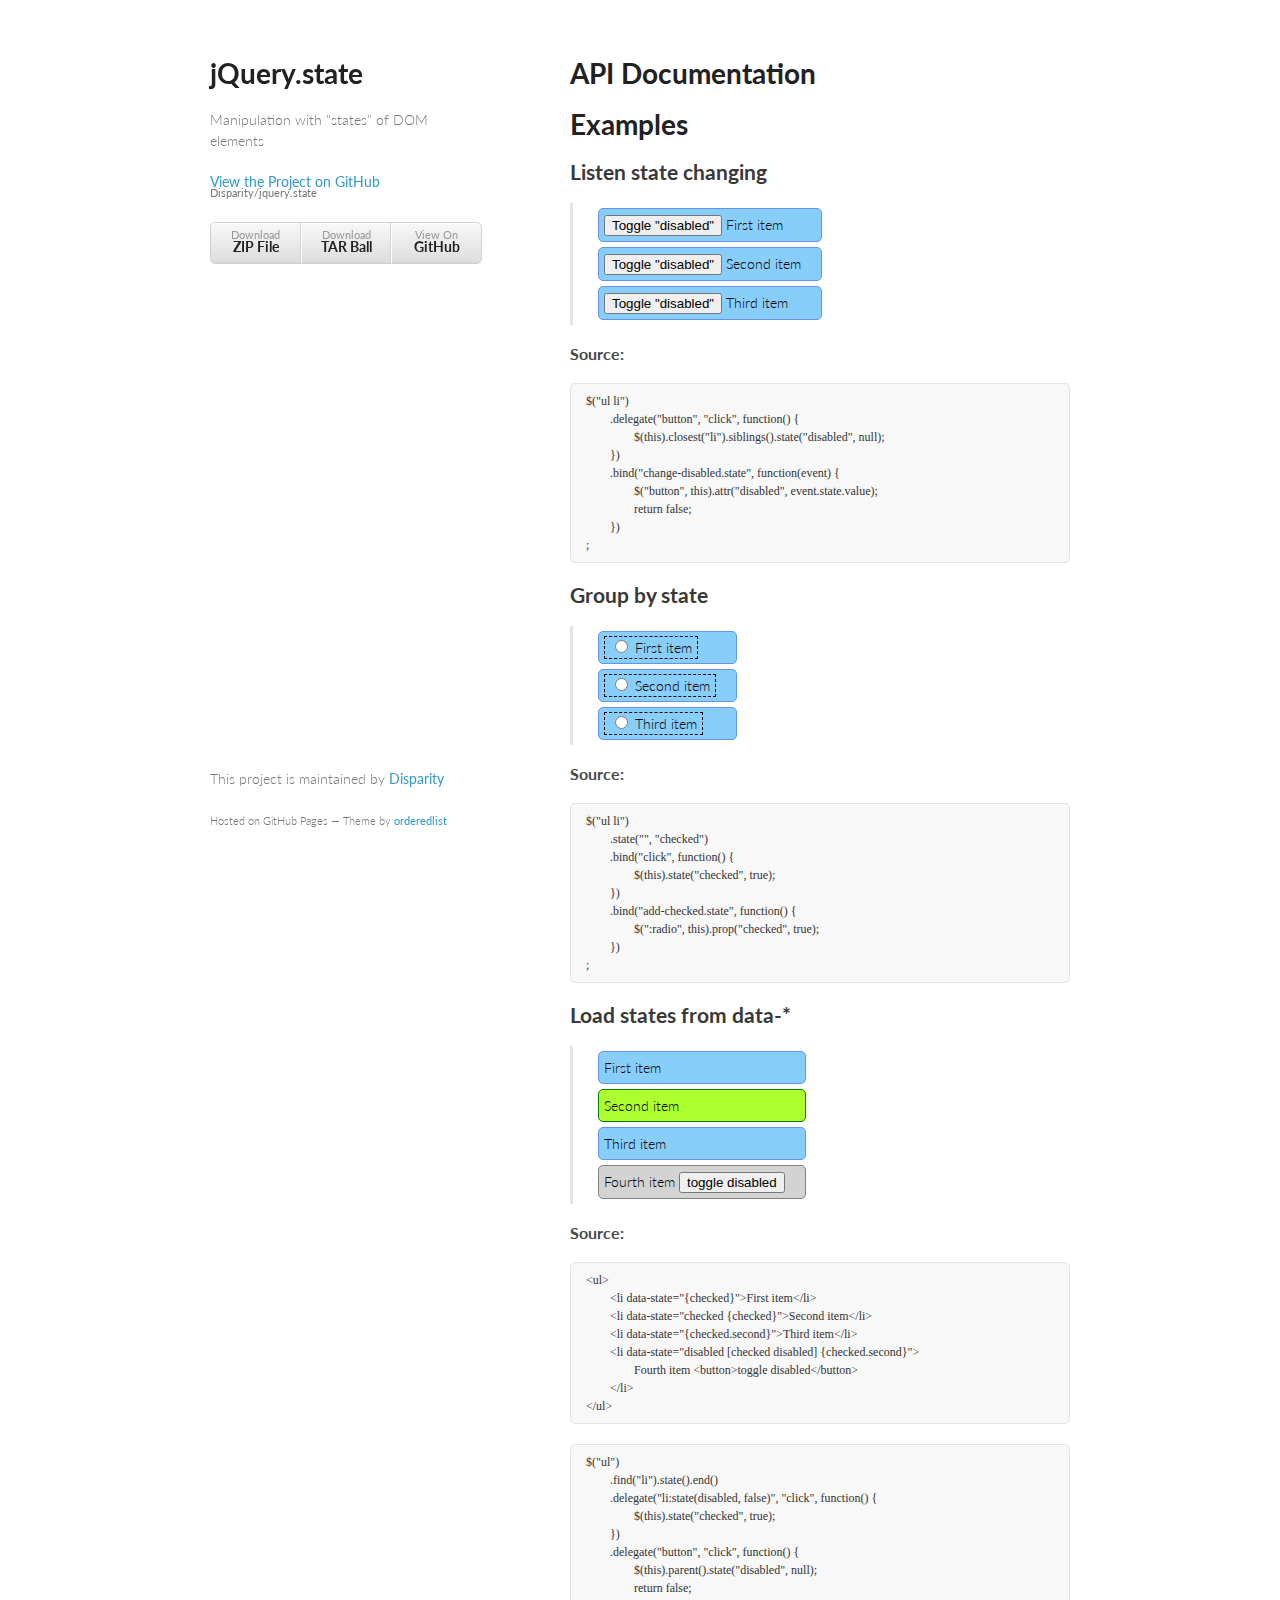
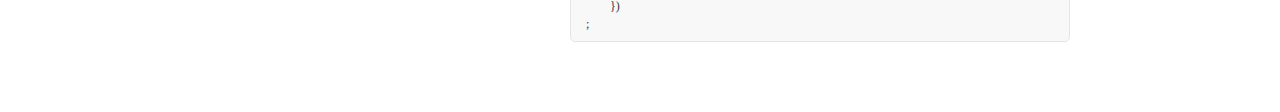
<file: index.html>
<!doctype html>
<html>
  <head>
    <meta charset="utf-8">
    <meta http-equiv="X-UA-Compatible" content="chrome=1">
    <title>jQuery.state by Disparity</title>

    <link rel="stylesheet" href="stylesheets/styles.css">
    <link rel="stylesheet" href="stylesheets/pygment_trac.css">
    <meta name="viewport" content="width=device-width, initial-scale=1, user-scalable=no">
    <!--[if lt IE 9]>
    <script src="//html5shiv.googlecode.com/svn/trunk/html5.js"></script>
    <![endif]-->
	<link rel="stylesheet" href="./demo/demo.css">
	<script src="http://code.jquery.com/jquery-1.9.1.js"></script>
	<script src="state.jquery.js"></script>
	<link rel="stylesheet" href="http://yandex.st/highlightjs/7.3/styles/vs.min.css">
	<script src="http://yandex.st/highlightjs/7.3/highlight.min.js"></script>
	<script type="text/javascript">
		hljs.tabReplace = '    ';
		hljs.initHighlightingOnLoad();
	</script>
  </head>
  <body>
    <div class="wrapper">
      <header>
        <h1>jQuery.state</h1>
        <p>Manipulation with &quot;states&quot; of DOM elements</p>

        <p class="view"><a href="https://github.com/Disparity/jquery.state">View the Project on GitHub <small>Disparity/jquery.state</small></a></p>


        <ul>
          <li><a href="https://github.com/Disparity/jquery.state/zipball/master">Download <strong>ZIP File</strong></a></li>
          <li><a href="https://github.com/Disparity/jquery.state/tarball/master">Download <strong>TAR Ball</strong></a></li>
          <li><a href="https://github.com/Disparity/jquery.state">View On <strong>GitHub</strong></a></li>
        </ul>
      </header>
      <section>
		  <h1>API Documentation</h1>
		  <h1>Examples</h1>
		  <h2>Listen state changing</h2>
		  <div class="b-demo js-listen-state-changing">
			  <ul>
				<li><button>Toggle "disabled"</button> First item</li>
				<li><button>Toggle "disabled"</button> Second item</li>
				<li><button>Toggle "disabled"</button> Third item</li>
			</ul>
		  </div>

		  <script type="text/javascript">
			$(function() {
				$(".js-listen-state-changing ul li")
					.delegate("button", "click", function() {
						$(this).closest("li").siblings().state("disabled", null);
					})
					.bind("change-disabled.state", function(event) {
						$("button", this).attr("disabled", event.state.value);
						return false;
					})
				;
			});
		</script>
		<h3>Source:</h3>
		<pre><code class="javascript">$("ul li")
	.delegate("button", "click", function() {
		$(this).closest("li").siblings().state("disabled", null);
	})
	.bind("change-disabled.state", function(event) {
		$("button", this).attr("disabled", event.state.value);
		return false;
	})
;
</code></pre>

		<h2>Group by state</h2>
		<div class="b-demo js-group-by-state">
			<form>
				<ul>
					<li><label><input type="radio" name="example-group" value="1"> First item</label></li>
					<li><label><input type="radio" name="example-group" value="2"> Second item</label></li>
					<li><label><input type="radio" name="example-group" value="3"> Third item</label></li>
				</ul>
			</form>
		</div>
		<script type="text/javascript">
			$(function() {
				$(".js-group-by-state ul li")
					.state("", "checked")
					.bind("click", function() {
						$(this).state("checked", true);
					})
					.bind("add-checked.state", function() {
						$(":radio", this).prop("checked", true);
					})
				;
			});
		</script>
		<h3>Source:</h3>
		<pre><code class="javascript">$("ul li")
	.state("", "checked")
	.bind("click", function() {
		$(this).state("checked", true);
	})
	.bind("add-checked.state", function() {
		$(":radio", this).prop("checked", true);
	})
;
</code></pre>

		<h2>Load states from data-*</h2>
		<div class="b-demo js-load-states">
			<form>
				<ul>
					<li data-state="{checked}">First item</li>
					<li data-state="checked {checked}">Second item</li>
					<li data-state="{checked.second}">Third item</li>
					<li data-state="disabled [checked disabled] {checked.second}">Fourth item <button>toggle disabled</button></li>
				</ul>
			</form>
		</div>
		<script type="text/javascript">
			$(function() {
				$(".js-load-states ul")
					.find("li").state().end()
					.delegate("li:state(disabled, false)", "click", function() {
						$(this).state("checked", true);
					})
					.delegate("button", "click", function() {
						$(this).parent().state("disabled", null);
						return false;
					})
				;
			});
		</script>
		<h3>Source:</h3>
		<pre><code class="html">&lt;ul&gt;
	&lt;li data-state="{checked}"&gt;First item&lt;/li&gt;
	&lt;li data-state="checked {checked}"&gt;Second item&lt;/li&gt;
	&lt;li data-state="{checked.second}"&gt;Third item&lt;/li&gt;
	&lt;li data-state="disabled [checked disabled] {checked.second}"&gt;
		Fourth item &lt;button&gt;toggle disabled&lt;/button&gt;
	&lt;/li&gt;
&lt;/ul&gt;</code></pre>
		<pre><code class="javascript">$("ul")
	.find("li").state().end()
	.delegate("li:state(disabled, false)", "click", function() {
		$(this).state("checked", true);
	})
	.delegate("button", "click", function() {
		$(this).parent().state("disabled", null);
		return false;
	})
;</code></pre>
      </section>
      <footer>
        <p>This project is maintained by <a href="https://github.com/Disparity">Disparity</a></p>
        <p><small>Hosted on GitHub Pages &mdash; Theme by <a href="https://github.com/orderedlist">orderedlist</a></small></p>
      </footer>
    </div>
    <script src="javascripts/scale.fix.js"></script>
  </body>
</html>
</file>
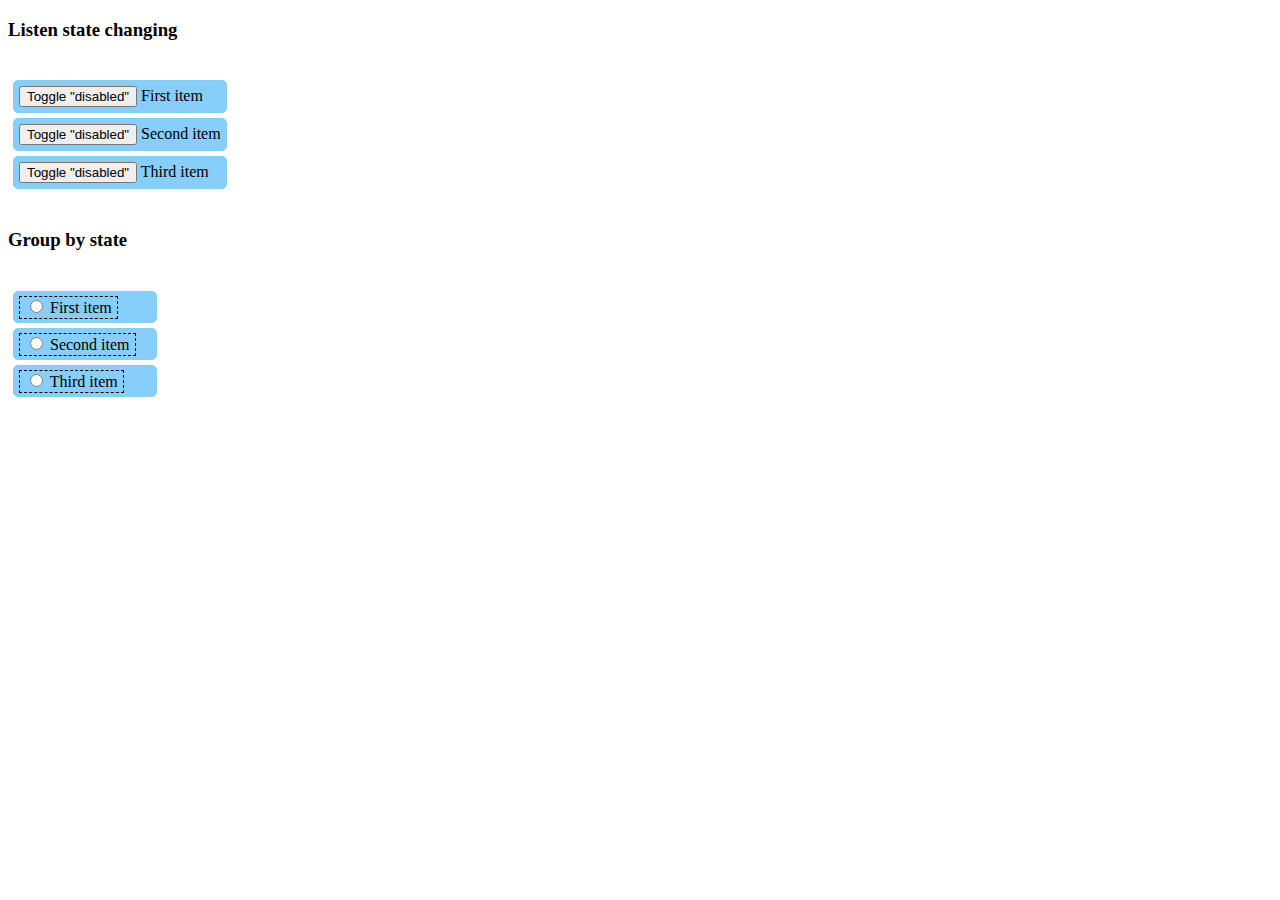
<file: demo.html>
<!DOCTYPE html>
<html>
	<head>
		<title>Extended demo and documentation - in the process.</title>
		<meta http-equiv="Content-Type" content="text/html; charset=UTF-8">
		<script src="http://code.jquery.com/jquery-1.9.1.js"></script>
		<script src="state.jquery.js"></script>
		<style type="text/css">

			ul {
				padding: 0;
				display: inline-block;
			}
			li {
				border-radius: 5px;
				border: 1px solid skyblue;
				background-color: lightskyblue;
				margin: 5px;
				padding: 5px;
				list-style: none;
			}
			li.disabled {
				border-color: grey;
				background-color: lightgrey;
			}
			li.checked {
				border-color: forestgreen;
				background-color: greenyellow;
			}
			.example-group li {
				padding-right: 20px;
			}
			.example-group li label {
				padding: 2px 5px;
				border: 1px dashed;
			}
		</style>
	</head>
	<body>
		<!--div class="js-container" id="container-1">TODO write content <button>Click me!</button></div>
		<div class="js-container" id="container-2">TODO write content <button>Click me!</button></div>
		<div class="js-container" id="container-3" data-state="disabled clicked">TODO write content <button>Click me!</button></div-->

			<h3>Listen state changing</h3>

			<div class="js-example-listen js-example">
				<ul>
					<li><button>Toggle "disabled"</button> First item</li>
					<li><button>Toggle "disabled"</button> Second item</li>
					<li><button>Toggle "disabled"</button> Third item</li>
				</ul>
			</div>
			<script type="text/javascript">
				$(function() {
					$(".js-example-listen")
						.delegate("ul li button", "click", function() {
							$(this).closest("li").siblings().state("disabled", null);
						})
						.delegate("ul li", "change-disabled.state", function(event) {
							$("button", this).attr("disabled", event.state.value);
						})
						;
				});
			</script>

			<h3>Group by state</h3>
			<div class="js-example-group example-group">
				<form>
					<ul>
						<li><label><input type="radio" name="example-group" value="1"> First item</label></li>
						<li><label><input type="radio" name="example-group" value="2"> Second item</label></li>
						<li><label><input type="radio" name="example-group" value="3"> Third item</label></li>
					</ul>
				</form>
			</div>
			<script type="text/javascript">
				$(function() {
					$(".js-example-group")
						.find("ul li").state("", "checked").end()
						.delegate("ul li", "click", function() {
							$(this).state("checked", true);
						})
						.delegate("ul li", "add-checked.state", function() {
							$(":radio", this).prop("checked", true);
						})
						;
				});
			</script>




		<script type="text/javascript">
			$(function() {
				$(document.body)
					.delegate(".js-container", "change.state", function(event) {
						console.log(event.target.id + " " + event.state.name + ": " + event.state.value.toString());
					})
				;

				$(".js-container button")
					.bind("click", function(event) {
						$(this).parent().state("clicked", null);
						$(".js-container button").not(this).parent().state("disabled", null);
					})
				;

				$(".js-container")
					.bind("change-disabled.state", function(event) {
						$("button", this).attr("disabled", event.state.value);
					})
					.state("clicked disabled", "")
					.state()
				;
			});

		</script>
	</body>
</html>
</file>
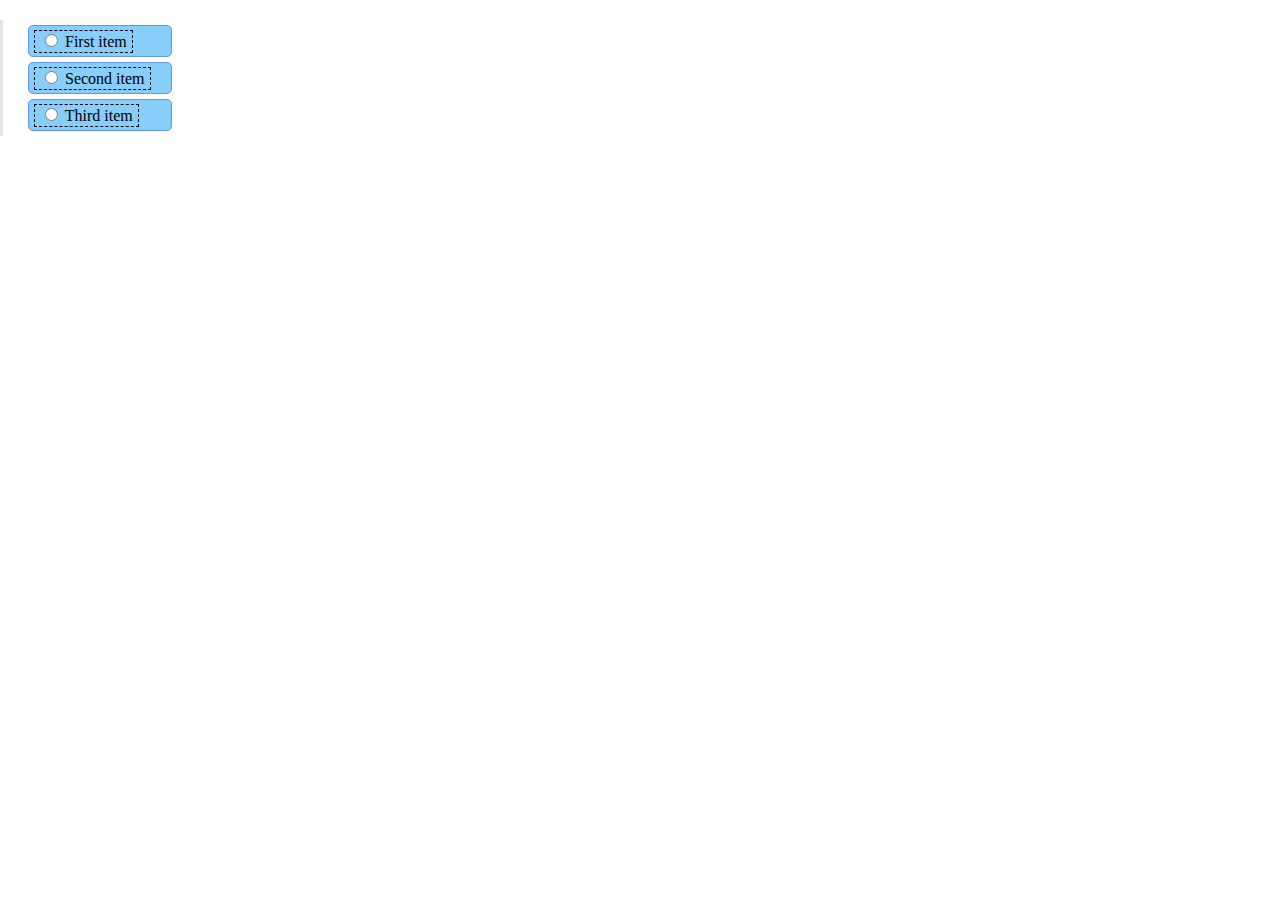
<file: demo/group-by-state.html>
<!DOCTYPE html>
<html>
	<head>
		<title>Group by state</title>
		<meta http-equiv="Content-Type" content="text/html; charset=UTF-8">
		<script src="http://code.jquery.com/jquery-1.9.1.js"></script>
		<script src="../state.jquery.js"></script>
		<link type="text/css" rel="stylesheet" href="demo.css" />
	</head>
	<body class="b-demo">
		<form>
			<ul>
				<li><label><input type="radio" name="example-group" value="1"> First item</label></li>
				<li><label><input type="radio" name="example-group" value="2"> Second item</label></li>
				<li><label><input type="radio" name="example-group" value="3"> Third item</label></li>
			</ul>
		</form>
		<script type="text/javascript">
			$(function() {
				$("ul li")
					.state("", "checked")
					.bind("click", function() {
						$(this).state("checked", true);
					})
					.bind("add-checked.state", function() {
						$(":radio", this).prop("checked", true);
					})
				;
			});
		</script>
	</body>
</html>
</file>
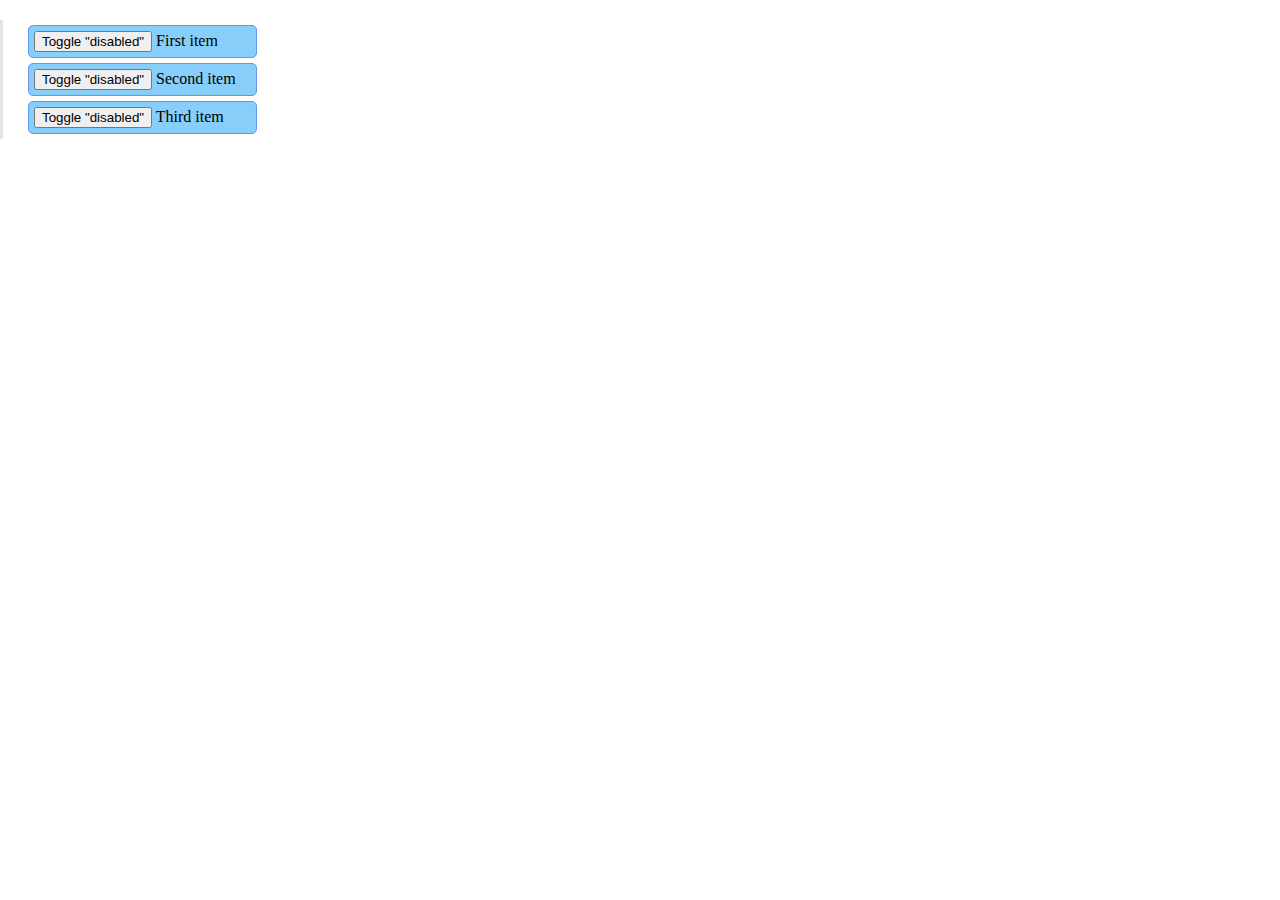
<file: demo/listen-state-changing.html>
<!DOCTYPE html>
<html>
	<head>
		<title>Listen state changing</title>
		<script src="http://code.jquery.com/jquery-1.9.1.js"></script>
		<script src="../state.jquery.js"></script>
		<link type="text/css" rel="stylesheet" href="demo.css" />
		<meta name="description" content="Listen state changing" />
	</head>
	<body class="b-demo">
		<ul>
			<li><button>Toggle "disabled"</button> First item</li>
			<li><button>Toggle "disabled"</button> Second item</li>
			<li><button>Toggle "disabled"</button> Third item</li>
		</ul>
		<script type="text/javascript">
			$(function() {
				$("ul li")
					.delegate("button", "click", function() {
						$(this).closest("li").siblings().state("disabled", null);
					})
					.bind("change-disabled.state", function(event) {
						$("button", this).attr("disabled", event.state.value);
					})
				;
			});
		</script>
	</body>
</html>
</file>
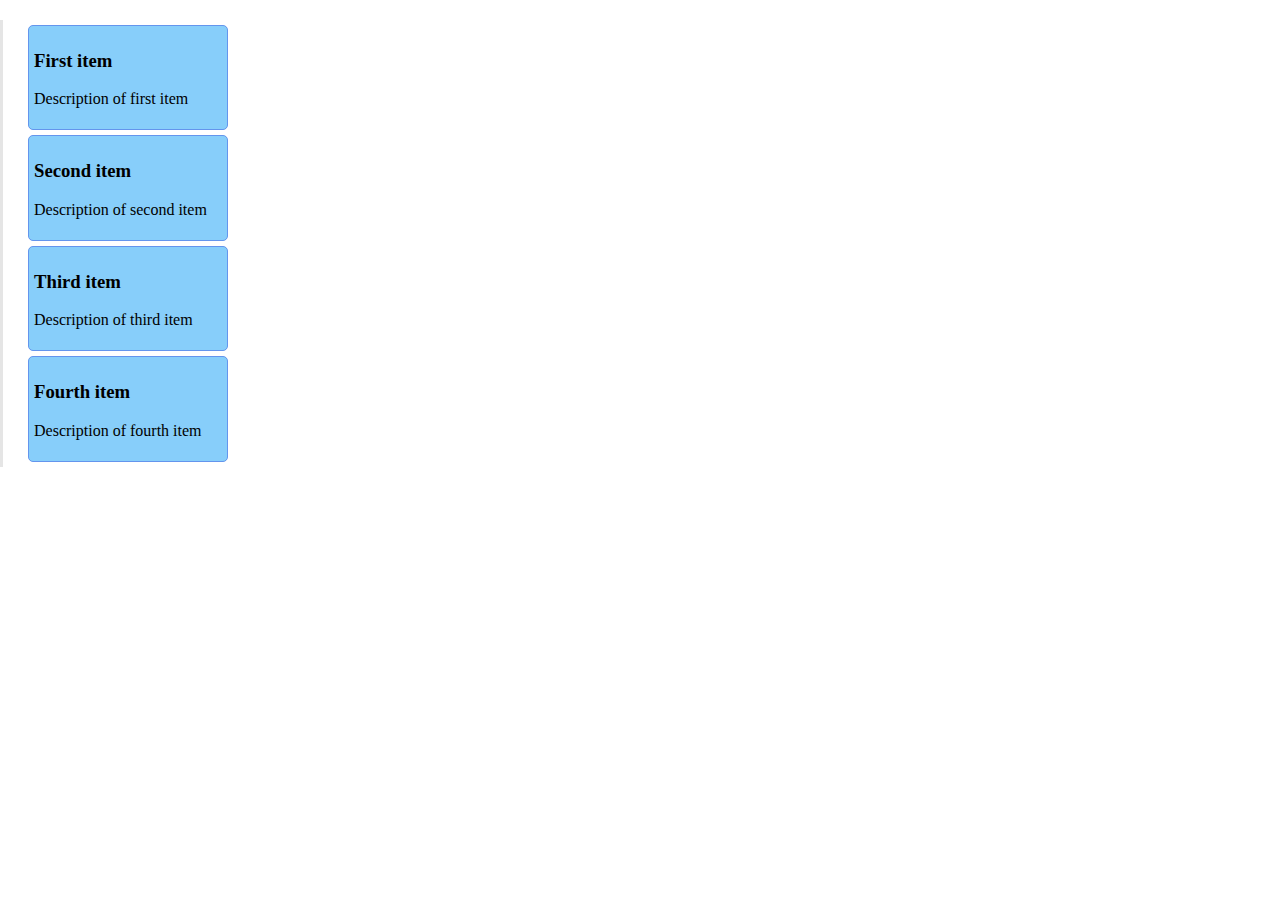
<file: demo/only-one-state.html>
<!DOCTYPE html>
<html>
	<head>
		<title>"Switched" state</title>
		<script src="http://code.jquery.com/jquery-1.9.1.js"></script>
		<script src="../state.jquery.js"></script>
		<link type="text/css" rel="stylesheet" href="demo.css" />
	</head>
	<body class="b-demo">
		<ul>
			<li id="first">
				<h3>First item</h3>
				<p class="first">Description of first item</p>
			</li>

			<li>
				<h3 id="second">Second item</h3>
				<p class="second">Description of second item</p>
			</li>

			<li>
				<h3 id="third">Third item</h3>
				<p class="third">Description of third item</p>
			</li>

			<li>
				<h3 id="fourth">Fourth item</h3>
				<p class="fourth">Description of fourth item</p>
			</li>
		</ul>

		<script type="text/javascript">
			$(function() {
				$("ul")
					.delegate("li>:header", "add-active.state", function(event) {
						$(event.delegateTarget).state(event.target.id, true);
					})
					.state("first second third fourth", "")
						.find("li>:header")
						.state("", "active")
						.bind("click", function() {
							$(this).state("active", true);
						})
				;
			});
		</script>
	</body>
</html>
</file>
<file: stylesheets/styles.css>
@import url(https://fonts.googleapis.com/css?family=Lato:300italic,700italic,300,700);

body {
  padding:50px;
  font:14px/1.5 Lato, "Helvetica Neue", Helvetica, Arial, sans-serif;
  color:#777;
  font-weight:300;
}

h1, h2, h3, h4, h5, h6 {
  color:#222;
  margin:0 0 20px;
}

p, ul, ol, table, pre, dl {
  margin:0 0 20px;
}

h1, h2, h3 {
  line-height:1.1;
}

h1 {
  font-size:28px;
}

h2 {
  color:#393939;
}

h3, h4, h5, h6 {
  color:#494949;
}

a {
  color:#39c;
  font-weight:400;
  text-decoration:none;
}

a small {
  font-size:11px;
  color:#777;
  margin-top:-0.6em;
  display:block;
}

.wrapper {
  width:860px;
  margin:0 auto;
}

blockquote {
  border-left:1px solid #e5e5e5;
  margin:0;
  padding:0 0 0 20px;
  font-style:italic;
}

code, pre {
  font-family:Monaco, Bitstream Vera Sans Mono, Lucida Console, Terminal;
  color:#333;
  font-size:12px;
}

pre {
  padding:8px 15px;
  background: #f8f8f8;  
  border-radius:5px;
  border:1px solid #e5e5e5;
  overflow-x: auto;
}

table {
  width:100%;
  border-collapse:collapse;
}

th, td {
  text-align:left;
  padding:5px 10px;
  border-bottom:1px solid #e5e5e5;
}

dt {
  color:#444;
  font-weight:700;
}

th {
  color:#444;
}

img {
  max-width:100%;
}

header {
  width:270px;
  float:left;
  position:fixed;
}

header ul {
  list-style:none;
  height:40px;
  
  padding:0;
  
  background: #eee;
  background: -moz-linear-gradient(top, #f8f8f8 0%, #dddddd 100%);
  background: -webkit-gradient(linear, left top, left bottom, color-stop(0%,#f8f8f8), color-stop(100%,#dddddd));
  background: -webkit-linear-gradient(top, #f8f8f8 0%,#dddddd 100%);
  background: -o-linear-gradient(top, #f8f8f8 0%,#dddddd 100%);
  background: -ms-linear-gradient(top, #f8f8f8 0%,#dddddd 100%);
  background: linear-gradient(top, #f8f8f8 0%,#dddddd 100%);
  
  border-radius:5px;
  border:1px solid #d2d2d2;
  box-shadow:inset #fff 0 1px 0, inset rgba(0,0,0,0.03) 0 -1px 0;
  width:270px;
}

header li {
  width:89px;
  float:left;
  border-right:1px solid #d2d2d2;
  height:40px;
}

header ul a {
  line-height:1;
  font-size:11px;
  color:#999;
  display:block;
  text-align:center;
  padding-top:6px;
  height:40px;
}

strong {
  color:#222;
  font-weight:700;
}

header ul li + li {
  width:88px;
  border-left:1px solid #fff;
}

header ul li + li + li {
  border-right:none;
  width:89px;
}

header ul a strong {
  font-size:14px;
  display:block;
  color:#222;
}

section {
  width:500px;
  float:right;
  padding-bottom:50px;
}

small {
  font-size:11px;
}

hr {
  border:0;
  background:#e5e5e5;
  height:1px;
  margin:0 0 20px;
}

footer {
  width:270px;
  float:left;
  position:fixed;
  bottom:50px;
}

@media print, screen and (max-width: 960px) {
  
  div.wrapper {
    width:auto;
    margin:0;
  }
  
  header, section, footer {
    float:none;
    position:static;
    width:auto;
  }
  
  header {
    padding-right:320px;
  }
  
  section {
    border:1px solid #e5e5e5;
    border-width:1px 0;
    padding:20px 0;
    margin:0 0 20px;
  }
  
  header a small {
    display:inline;
  }
  
  header ul {
    position:absolute;
    right:50px;
    top:52px;
  }
}

@media print, screen and (max-width: 720px) {
  body {
    word-wrap:break-word;
  }
  
  header {
    padding:0;
  }
  
  header ul, header p.view {
    position:static;
  }
  
  pre, code {
    word-wrap:normal;
  }
}

@media print, screen and (max-width: 480px) {
  body {
    padding:15px;
  }
  
  header ul {
    display:none;
  }
}

@media print {
  body {
    padding:0.4in;
    font-size:12pt;
    color:#444;
  }
}
</file>
<file: stylesheets/pygment_trac.css>
.highlight  { background: #ffffff; }
.highlight .c { color: #999988; font-style: italic } /* Comment */
.highlight .err { color: #a61717; background-color: #e3d2d2 } /* Error */
.highlight .k { font-weight: bold } /* Keyword */
.highlight .o { font-weight: bold } /* Operator */
.highlight .cm { color: #999988; font-style: italic } /* Comment.Multiline */
.highlight .cp { color: #999999; font-weight: bold } /* Comment.Preproc */
.highlight .c1 { color: #999988; font-style: italic } /* Comment.Single */
.highlight .cs { color: #999999; font-weight: bold; font-style: italic } /* Comment.Special */
.highlight .gd { color: #000000; background-color: #ffdddd } /* Generic.Deleted */
.highlight .gd .x { color: #000000; background-color: #ffaaaa } /* Generic.Deleted.Specific */
.highlight .ge { font-style: italic } /* Generic.Emph */
.highlight .gr { color: #aa0000 } /* Generic.Error */
.highlight .gh { color: #999999 } /* Generic.Heading */
.highlight .gi { color: #000000; background-color: #ddffdd } /* Generic.Inserted */
.highlight .gi .x { color: #000000; background-color: #aaffaa } /* Generic.Inserted.Specific */
.highlight .go { color: #888888 } /* Generic.Output */
.highlight .gp { color: #555555 } /* Generic.Prompt */
.highlight .gs { font-weight: bold } /* Generic.Strong */
.highlight .gu { color: #800080; font-weight: bold; } /* Generic.Subheading */
.highlight .gt { color: #aa0000 } /* Generic.Traceback */
.highlight .kc { font-weight: bold } /* Keyword.Constant */
.highlight .kd { font-weight: bold } /* Keyword.Declaration */
.highlight .kn { font-weight: bold } /* Keyword.Namespace */
.highlight .kp { font-weight: bold } /* Keyword.Pseudo */
.highlight .kr { font-weight: bold } /* Keyword.Reserved */
.highlight .kt { color: #445588; font-weight: bold } /* Keyword.Type */
.highlight .m { color: #009999 } /* Literal.Number */
.highlight .s { color: #d14 } /* Literal.String */
.highlight .na { color: #008080 } /* Name.Attribute */
.highlight .nb { color: #0086B3 } /* Name.Builtin */
.highlight .nc { color: #445588; font-weight: bold } /* Name.Class */
.highlight .no { color: #008080 } /* Name.Constant */
.highlight .ni { color: #800080 } /* Name.Entity */
.highlight .ne { color: #990000; font-weight: bold } /* Name.Exception */
.highlight .nf { color: #990000; font-weight: bold } /* Name.Function */
.highlight .nn { color: #555555 } /* Name.Namespace */
.highlight .nt { color: #000080 } /* Name.Tag */
.highlight .nv { color: #008080 } /* Name.Variable */
.highlight .ow { font-weight: bold } /* Operator.Word */
.highlight .w { color: #bbbbbb } /* Text.Whitespace */
.highlight .mf { color: #009999 } /* Literal.Number.Float */
.highlight .mh { color: #009999 } /* Literal.Number.Hex */
.highlight .mi { color: #009999 } /* Literal.Number.Integer */
.highlight .mo { color: #009999 } /* Literal.Number.Oct */
.highlight .sb { color: #d14 } /* Literal.String.Backtick */
.highlight .sc { color: #d14 } /* Literal.String.Char */
.highlight .sd { color: #d14 } /* Literal.String.Doc */
.highlight .s2 { color: #d14 } /* Literal.String.Double */
.highlight .se { color: #d14 } /* Literal.String.Escape */
.highlight .sh { color: #d14 } /* Literal.String.Heredoc */
.highlight .si { color: #d14 } /* Literal.String.Interpol */
.highlight .sx { color: #d14 } /* Literal.String.Other */
.highlight .sr { color: #009926 } /* Literal.String.Regex */
.highlight .s1 { color: #d14 } /* Literal.String.Single */
.highlight .ss { color: #990073 } /* Literal.String.Symbol */
.highlight .bp { color: #999999 } /* Name.Builtin.Pseudo */
.highlight .vc { color: #008080 } /* Name.Variable.Class */
.highlight .vg { color: #008080 } /* Name.Variable.Global */
.highlight .vi { color: #008080 } /* Name.Variable.Instance */
.highlight .il { color: #009999 } /* Literal.Number.Integer.Long */

.type-csharp .highlight .k { color: #0000FF }
.type-csharp .highlight .kt { color: #0000FF }
.type-csharp .highlight .nf { color: #000000; font-weight: normal }
.type-csharp .highlight .nc { color: #2B91AF }
.type-csharp .highlight .nn { color: #000000 }
.type-csharp .highlight .s { color: #A31515 }
.type-csharp .highlight .sc { color: #A31515 }
</file>
<file: demo/demo.css>
.b-demo {
	border-left: 3px solid #e5e5e5;
	margin: 20px 0;
	padding: 0 0 0 20px;
	color: black;
}
.b-demo ul {
	padding: 0;
	margin: 0;
	display: inline-block;
}
.b-demo li {
	border-radius: 5px;
	border: 1px solid cornflowerblue;
	background-color: lightskyblue;
	margin: 5px;
	padding: 5px;
	list-style: none;
	padding-right: 20px;
	cursor: default;
}
.b-demo li.checked {
	border-color: green;
	background-color: greenyellow;
}
.b-demo li.disabled {
	border-color: grey;
	background-color: lightgrey;
}
.b-demo li.checked label {
	font-weight: bold;
}
.b-demo label {
	padding: 2px 5px;
	border: 1px dashed;
}

.b-demo dl {
	width: auto;
	display: inline-block;
	position: relative;
}
.b-demo dl dt {
	border: 1px solid grey;
	background-color: #eaeaea;
	border-radius: 5px 5px 0 0;
	padding: 3px 6px;
	display: block;
	border-collapse: collapse;
	float: left;
	margin: 0px;
	cursor: pointer;
}
.b-demo dl dd {
	margin-top: 28px;
	border: 1px solid;
	padding: 3px;
	display: none;
	border-radius: 0 0 5px 5px;
	border-collapse: collapse;
	margin: 0px;
	width: 100%;
}
.b-demo dl.first dd.first {
	display: inline-block;
}
.b-demo dl.second dd.second {
	display: inline-block;
}
.b-demo dl.third dd.third {
	display: inline-block;
}
.b-demo dl.fourth dd.fourth {
	display: inline-block;
}
.b-demo dl dt.active ~ dt {
	border: 1px solid grey;
	background-color: #eaeaea;
}
.b-demo dl dt, dl dd {
	border-color: grey;
	background-color: lightskyblue;
}
</file>
